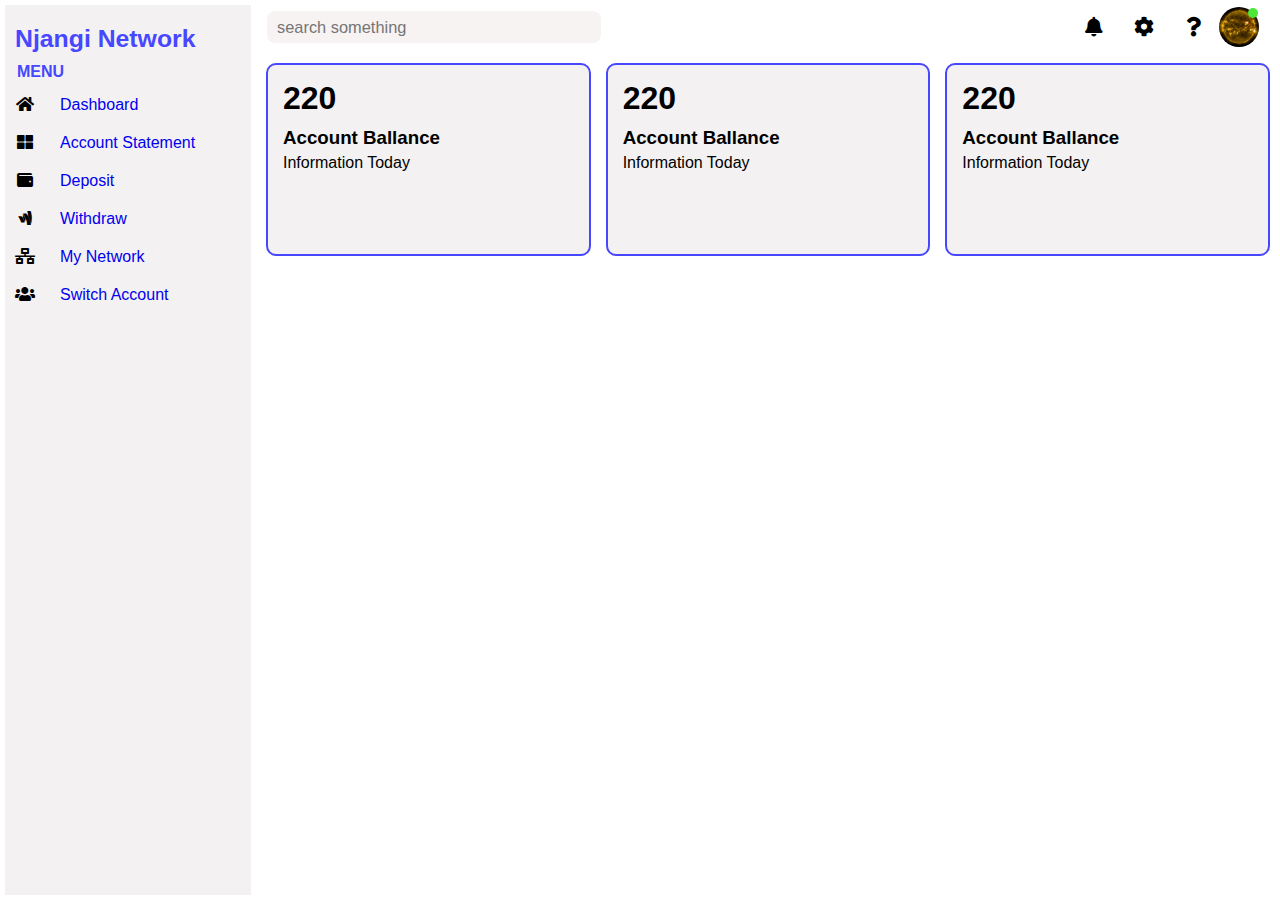
<file: index.html>
<!DOCTYPE html>
<html lang="en">

<head>
    <meta charset="UTF-8">
    <meta http-equiv="X-UA-Compatible" content="IE=edge">
    <meta name="viewport" content="width=device-width, initial-scale=1.0">
    <link rel="stylesheet" href="cscs/CSS/all.min.css">
    <link rel="stylesheet" href="style.css">
    <title>Dashboard</title>
</head>

<body>
    <main>
        <div class="mainDiv">
            <div class="sidemenu">
                <span class="fas fa-times" id="cross"></span>
                <div class="logo">
                    <a href="#">Njangi Network</a>
                </div>
                <a href="#" id="menu">MENU</a>
                <ul class="fa-ul">
                    <li><span class="fa-li"><i class="fas fa-home"></i></span><a href="#">Dashboard</a></li>
                    <li><span class="fa-li"><i class="fas fa-th-large"></i></span><a href="#">Account Statement</a></li>
                    <li><span class="fa-li"><i class="fas fa-wallet"></i></span><a href="#">Deposit</a></li>
                    <li><span class="fa-li"><i class="fab fa-google-wallet"></i></span><a href="#">Withdraw</a></li>
                    <li><span class="fa-li"><i class="fas fa-network-wired"></i></span><a href="#">My Network</a></li>
                    <li><span class="fa-li"><i class="fas fa-users"></i></span><a href="#">Switch Account</a></li>
                </ul>
            </div>
            <div class="mainContent">
                <div class="searchProfile">

                    <span class="fas fa-bars" id="bars"></span>
                    <div class="searchbar">
                        <input type="search" name="search" id="search" placeholder="search something">
                    </div>
                    <div class="profile">
                        <span class="fas fa-bell"></span>
                        <span class="fas fa-cog"></span>
                        <span class="fas fa-question"></span>
                        <div class="imgProfile">
                            <div class="logoBx">
                                <img src="logo.jpg" alt="">
                            </div>
                            <div class="profileLinks">
                                <h3>User name</h3>
                                <ul>
                                    <li class="fas fa-user-circle">
                                        <a href="#">My profile</a>
                                    </li>
                                    <li class="fas fa-pencil-alt">
                                        <a href="#">edit profile</a>
                                    </li>
                                    <li class="fas fa-envelope-open">
                                        <a href="#">inbox</a>
                                    </li>
                                    <li class="fas fa-cog">
                                        <a href="#">settings</a>
                                    </li>
                                    <li class="fas fa-hands-helping">
                                        <a href="#">help</a>
                                    </li>
                                    <li class="fas fa-sign-out-alt">
                                        <a href="#">logout</a>
                                    </li>
                                </ul>
                            </div>
                        </div>
                    </div>
                </div>

                <div class="box1">
                    <h1>220</h1>
                    <h3>Account Ballance</h3>
                    <p>Information Today</p>
                    <div class="percentgrow">
                    </div>
                </div>

                <div class="box2">
                    <h1>220</h1>
                    <h3>Account Ballance</h3>
                    <p>Information Today</p>
                    <div class="percentgrow">
                    </div>
                </div>

                <div class="box3">
                    <h1>220</h1>
                    <h3>Account Ballance</h3>
                    <p>Information Today</p>
                    <div class="percentgrow">
                    </div>
                </div>
            </div>
        </div>
    </main>

    <script src="index.js"></script>
</body>

</html>
</file>
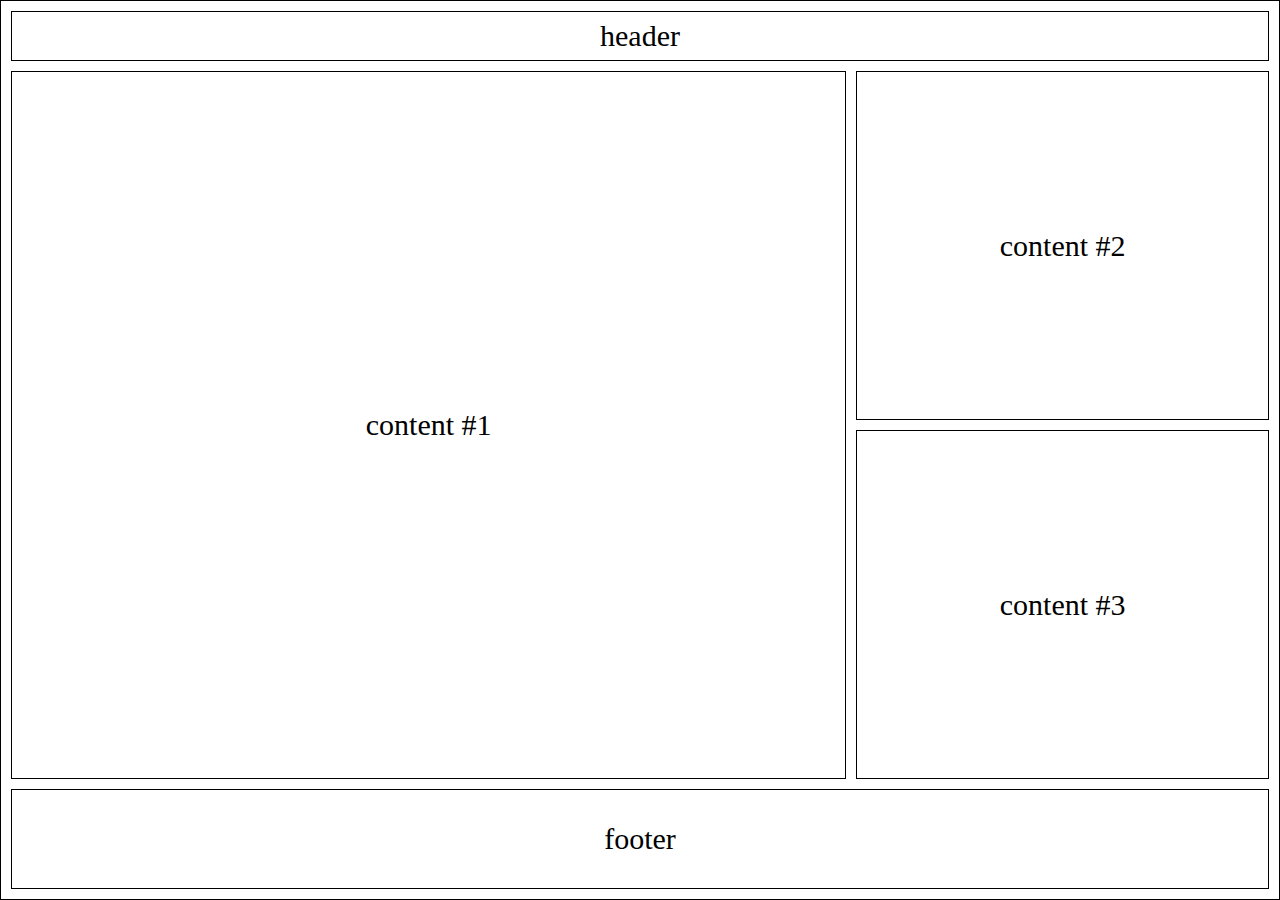
<file: css grid/index.html>
<!DOCTYPE html>
<html lang="en">

<head>
    <meta charset="UTF-8">
    <meta name="viewport" content="width=device-width, initial-scale=1.0">
    <title>CSS Grid</title>
    <link rel="stylesheet" href="style.css">
</head>

<body>
    <div class="gridcontainer">
        <div class="header">
            <p>header</p>
        </div>
        <div class="item1">
            <p>content #1</p>
        </div>
        <div class="item2">
            <p>content #2</p>
        </div>
        <div class="item3">
            <p>content #3</p>
        </div>
        <div class="footer">
            <p>footer</p>
        </div>
    </div>
</body>

</html>
</file>
<file: style.css>
* {
    padding: 0;
    margin: 0;
    box-sizing: border-box;
    font-family: sans-serif;
}

body {
    /* background: #f7f3f3; */
}

main .mainDiv {
    display: grid;
    width: 100vw;
    height: 100vh;
    grid-template-columns: 1fr 1fr 1fr 1fr 1fr;
    grid-template-rows: 50px 1fr 1fr 100px;
    /* border: 1px solid black; */
    gap: 10px;
    padding: 5px;
    /* background: #f7f3f3; */
}

main .mainDiv div {
    background-color: rgba(255, 255, 255, 0.8);
    /* text-align: center; */
    /* padding: 10px; */
}

main .mainDiv .sidemenu {
    position: relative;
    margin: 0;
    padding: 10px;
    grid-column: 1/2;
    grid-row: 1/5;
    /* border: 1px solid #4747ff; */
    background: #f3f1f1;
    transition: 0.5s;
    /* display: none; */
}

main .mainDiv .sidemenu .logo {
    /* padding: 10px; */
    margin: 5px 0;
    padding: 5px 0;
    cursor: pointer;
    font-size: 1.55em;
    font-weight: 700;
    background: #f3f1f1;
}

main .mainDiv .sidemenu .logo a {
    text-decoration: none;
    color: #4747ff;
}

main .mainDiv .sidemenu a#menu {
    /* margin: 40px 0; */
    padding: 5px 2px;
    width: fit-content;
    cursor: pointer;
    transition: 0.5s;
    border-radius: 3px;
    text-decoration: none;
    color: #4747ff;
    font-weight: 600;
}

main .mainDiv .sidemenu #menu:hover {
    background: #4747ff;
    color: #fff;
}

main .mainDiv .sidemenu ul {
    /* display: inline-block; */
}

main .mainDiv .sidemenu ul li {
    transition: 0.5s;
    padding: 5px;
    margin: 10px 0;
    border-radius: 3px;
    /* background: #fcfeaa; */
}

main .mainDiv .sidemenu ul li:hover,
main .mainDiv .sidemenu ul li:hover a {
    transition: 0.5s;
    background: #4747ff;
    color: #fff;
}

main .mainDiv .sidemenu ul li:hover span {
    transition: 0.5s;
    color: blue;
}


/* styling of list style icons */

.fa-li {
    left: -2.9em;
    position: absolute;
    text-align: center;
    width: 2em;
}

main .mainDiv .sidemenu ul li a {
    text-decoration: none;
}

main .mainDiv .mainContent {
    grid-column: 2/6;
    grid-row: 1/5;
    gap: 5px;
    display: grid;
    grid-template-columns: repeat(3, 1fr);
    grid-template-rows: 3em 1fr 1fr 1fr;
    /* border: 1px solid black; */
}

main .mainDiv .mainContent .searchProfile {
    position: relative;
    grid-column: 1/4;
    grid-row: 1/2;
    /* gap: 10px; */
    padding: 6px;
    display: grid;
    grid-template-columns: repeat(3, 1fr);
    grid-template-rows: 2em 1fr 1fr 1fr;
    /* border: 1px solid #4747ff; */
}

main .mainDiv .mainContent .searchProfile .searchbar {
    grid-column: 1/2;
    grid-row: 1/2;
}

main .mainDiv .mainContent .searchProfile .searchbar input {
    width: 100%;
    height: 100%;
    border: none;
    outline: none;
    font-size: 1.025em;
    background: #f7f3f3;
    padding: 0 10px;
    border-radius: 8px;
}

main .mainDiv .mainContent .searchProfile .profile {
    grid-column: 3/4;
    grid-row: 1/2;
    display: flex;
    justify-content: flex-end;
    align-items: center;
    width: 100%;
}

main .mainDiv .mainContent .searchProfile .profile .imgProfile {
    position: relative;
    /* border: 2px solid red; */
    width: 50px;
    padding: 0;
    /* margin: 0 auto; */
}

main .mainDiv .mainContent .searchProfile .profile span {
    border-radius: 50%;
    width: 40px;
    text-align: center;
    display: flex;
    justify-content: center;
    align-items: centers;
    margin: 5px;
    padding: 5px;
    transition: 0.5s;
}

main .mainDiv .mainContent .searchProfile .profile span:hover {
    color: #fff;
    background: #4747ff;
}

main .mainDiv .mainContent .searchProfile .profile>* {
    position: relative;
    padding: 0 5%;
    font-size: 1.25em;
    cursor: pointer;
}

main .mainDiv .mainContent .searchProfile .profile .logoBx {
    position: relative;
    display: flex;
    justify-content: center;
    align-items: center;
    width: 40px;
    height: 40px;
    padding: 0;
    margin: 0;
    /* border-radius: 50%; */
    /* border: 3px solid red; */
    /* z-index: 10000; */
}

main .mainDiv .mainContent .searchProfile .profile .logoBx::after {
    content: "";
    /* border: 2px solid red    ; */
    position: absolute;
    top: 1px;
    right: 1px;
    width: 10px;
    height: 10px;
    background: #4ce737;
    border-radius: 50%;
}

main .mainDiv .mainContent .searchProfile .profile .logoBx img {
    border-radius: 50%;
    width: 100%;
    height: 100%;
}

main .mainDiv .mainContent .searchProfile .profile .profileLinks {
    position: absolute;
    width: 250px;
    right: -5px;
    padding: 10px;
    margin-top: 5px;
    top: 70px;
    z-index: 1;
    /* border: 2px solid blue; */
    background: #f7f3f3;
    transition: 0.5s;
    visibility: hidden;
    opacity: 0;
}

main .mainDiv .mainContent .searchProfile .profile .profileLinks.active {
    visibility: visible;
    opacity: 1;
    top: 35px;
}

main .mainDiv .mainContent .searchProfile .profile .profileLinks::after {
    content: '';
    position: absolute;
    top: -8px;
    right: 25px;
    width: 20px;
    height: 20px;
    background: #f7f3f3;
    transform: rotate(45deg);
}

main .mainDiv .mainContent .searchProfile .profile .profileLinks h3 {
    width: 100%;
    text-align: center;
    padding: 10px;
    font-size: 1.1em;
    font-weight: 600;
}

main .mainDiv .mainContent .searchProfile .profile .profileLinks ul li {
    list-style: none;
    padding: 10px;
    transition: 0.5s;
    margin: 15px 15px;
    border-bottom: 1px solid #555;
    display: flex;
    justify-content: space-around;
    align-items: center;
}

main .mainDiv .mainContent .searchProfile .profile .profileLinks ul li.fas:hover {
    color: #4747ff;
}

main .mainDiv .mainContent .searchProfile .profile .profileLinks ul li.fas {
    /* padding: 10px;
    margin: 10px;
    color: #4747ff; */
}

main .mainDiv .mainContent .searchProfile .profile .profileLinks ul li a {
    display: inline-block;
    text-decoration: none;
    color: #555;
    font-weight: 500;
    transition: 0.5s;
    width: 100%;
    padding: 5px;
    border-radius: 3px;
}

main .mainDiv .mainContent .searchProfile .profile .profileLinks ul li a:hover {
    background: #4747ff;
    color: #fff;
}

main .mainDiv .mainContent .box1 {
    position: relative;
    height: 70%;
    margin: 5px;
    /* width: 20px; */
    grid-column: 1/2;
    grid-row: 2/3;
    padding: 10px;
    border-radius: 10px;
    background: #f3f1f1;
    border: 2px solid #4747ff;
}

main .mainDiv .mainContent .box2 {
    border: 2px solid #4747ff;
    position: relative;
    height: 70%;
    grid-column: 2/3;
    grid-row: 2/3;
    padding: 10px;
    margin: 5px;
    background: #f3f1f1;
    border-radius: 10px;
}

main .mainDiv .mainContent .box3 {
    border: 2px solid #4747ff;
    position: relative;
    height: 70%;
    grid-column: 3/4;
    grid-row: 2/3;
    padding: 10px;
    margin: 5px;
    background: #f3f1f1;
    border-radius: 10px;
}

main .mainDiv .mainContent .box1 h1,
main .mainDiv .mainContent .box1 h3,
main .mainDiv .mainContent .box2 h1,
main .mainDiv .mainContent .box2 h3,
main .mainDiv .mainContent .box3 h1,
main .mainDiv .mainContent .box3 h3 {
    padding: 5px;
}

main .mainDiv .mainContent .box1 p,
main .mainDiv .mainContent .box2 p,
main .mainDiv .mainContent .box3 p {
    padding: 0 5px;
}

#bars {
    position: absolute;
    /* border: 2px solid red; */
    padding: 5px;
    margin: 5px;
    top: 0;
    left: 0;
    cursor: pointer;
    font-size: 1.375em;
    font-weight: 700;
    color: #4747ff;
    background: #fff;
    display: none;
}

#bars:hover {
    color: #0000ff;
}

#cross {
    position: absolute;
    /* border: 2px solid red; */
    color: #ff8484;
    cursor: pointer;
    font-size: 1.5em;
    font-weight: 700;
    padding: 5px;
    margin: 5px;
    top: 10px;
    right: 5px;
    transition: 0.5s;
    display: none;
}

#cross:hover {
    color: red;
}

@media (max-width:860px) {
    main .mainDiv .mainContent .searchProfile .searchbar {
        margin-left: 20%;
        width: 120%;
    }
    main .mainDiv .sidemenu {
        position: absolute;
        left: -100%;
    }
    main .mainDiv .mainContent {
        grid-column: 1/6;
    }
    #bars,
    #cross {
        display: block;
    }
}

@media (max-width:670px) {
    main .mainDiv .mainContent .searchProfile {}
    main .mainDiv .mainContent .box3 {
        grid-column: 1/4;
        grid-row: 4/5;
        height: fit-content;
        margin-bottom: 0;
    }
    main .mainDiv .mainContent .box1 {
        grid-column: 1/4;
        height: fit-content;
        margin-bottom: 0;
    }
    main .mainDiv .mainContent .box2 {
        grid-column: 1/4;
        grid-row: 3/4;
        height: fit-content;
        margin-bottom: 0;
    }
    main .mainDiv .mainContent .searchProfile .searchbar {
        grid-column: 1/3;
    }
    main .mainDiv .mainContent {
        grid-template-rows: 3em 8em 8em 1fr;
    }
}

#active {
    width: 100vw;
    left: 0;
    position: relative;
    /* grid-column: 1/3; */
    z-index: 1000;
}


/* main .mainDiv .mainContent .percentgrow {
    position: absolute;
    width: fit-content;
    top: 20%;
    right: 5%;
    background: #f7f3f3;
    border-radius: 10px;
    padding: 5px 25px;
}

main .mainDiv .mainContent .percentgrow::after {
    content: "";
    position: absolute;
    width: 10%;
    height: 33%;
    border: 2px solid red;
    transform: rotate(45deg);
    border-top: none;
    border-left: none;
    top: 20%;
    left: 1%;
    margin: 0 5px;
} */
</file>
<file: css grid/style.css>
* {
    padding: 0;
    margin: 0;
    box-sizing: border-box;
    /* background: lightblue; */
}

.gridcontainer {
    display: grid;
    width: 100vw;
    height: 100vh;
    grid-template-columns: 1fr 1fr 1fr;
    grid-template-rows: 50px 1fr 1fr 100px;
    border: 1px solid black;
    gap: 10px;
    padding: 10px;
}

.gridcontainer div {
    background-color: rgba(255, 255, 255, 0.8);
    border: 1px solid black;
    font-size: 30px;
    text-align: center;
    padding: 10px;
}

.gridcontainer div p {
    position: relative;
    top: 50%;
    left: 50%;
    transform: translate(-50%, -50%);
}

.header {
    grid-column: 1/4;
    grid-row: 1/2;
}

.item1 {
    grid-row-start: 2;
    grid-row-end: 4;
    grid-column-start: 1;
    grid-column-end: 3;
}

.item2 {
    grid-column: 3/4;
    grid-row: 2/3;
}

.item3 {
    grid-column: 3/4;
    grid-row: 3/4;
}

.footer {
    grid-column: 1/4;
    grid-row: 4/5;
}
</file>
